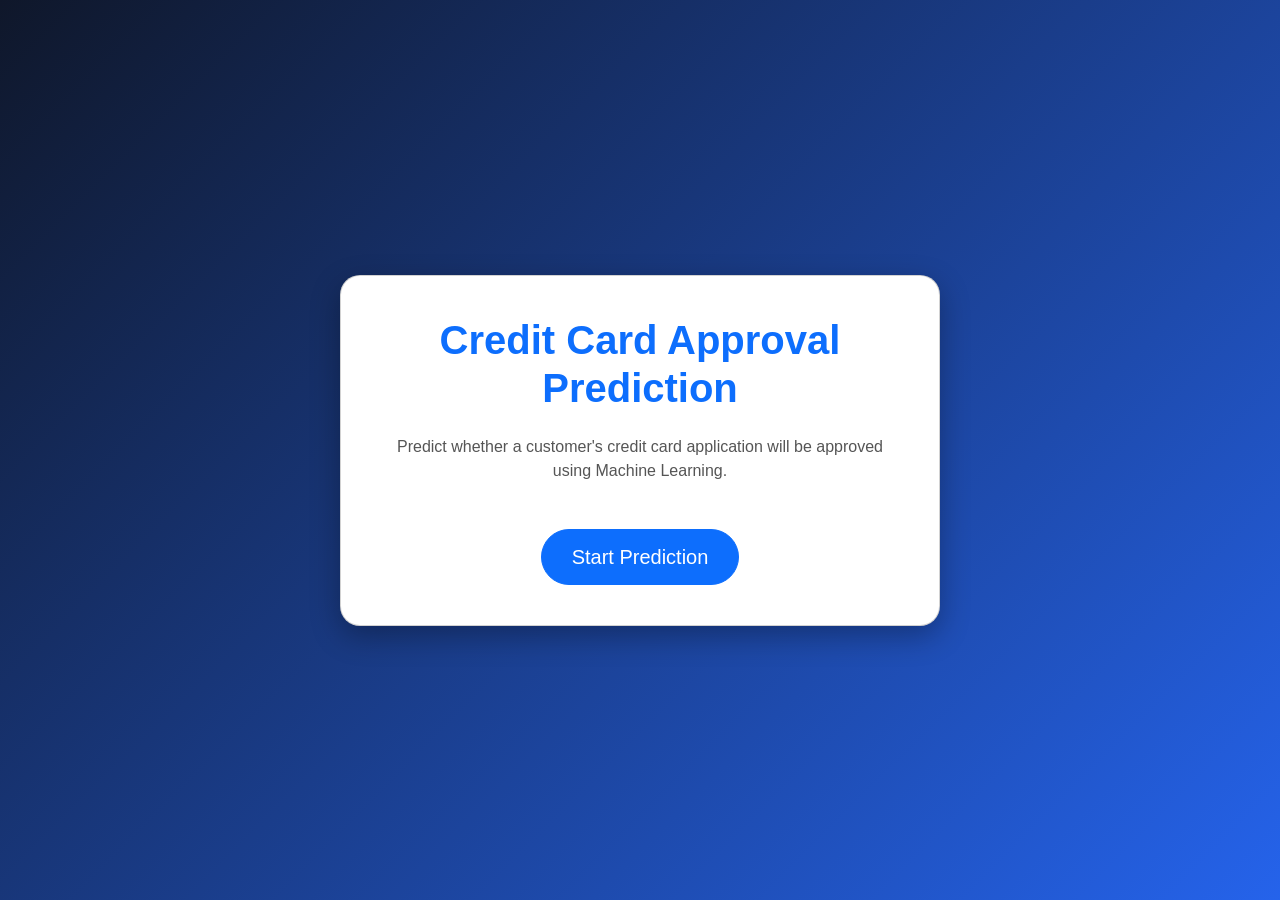
<file: 4. Project Development/templates/home.html>
<!DOCTYPE html>
<html lang="en">
<head>
    <meta charset="UTF-8">
    <meta name="viewport" content="width=device-width, initial-scale=1.0">
    <title>Credit Card Approval Prediction</title>

    <link href="https://cdn.jsdelivr.net/npm/bootstrap@5.3.3/dist/css/bootstrap.min.css" rel="stylesheet">

    <style>
        body{
            background:linear-gradient(135deg,#0f172a,#2563eb);
            height:100vh;
            display:flex;
            justify-content:center;
            align-items:center;
            font-family:Arial,sans-serif;
        }

        .card{
            width:600px;
            padding:40px;
            border-radius:20px;
            box-shadow:0 10px 30px rgba(0,0,0,.3);
            text-align:center;
        }

        h1{
            color:#0d6efd;
            font-weight:bold;
        }

        p{
            color:#555;
            margin-top:15px;
        }

        .btn-custom{
            margin-top:30px;
            padding:12px 30px;
            font-size:20px;
            border-radius:30px;
        }
    </style>
</head>

<body>

<div class="card">

<h1>Credit Card Approval Prediction</h1>

<p>

Predict whether a customer's credit card application will be approved using Machine Learning.

</p>

<a href="/predict">

<button class="btn btn-primary btn-custom">

Start Prediction

</button>

</a>

</div>

</body>
</html>
</file>
